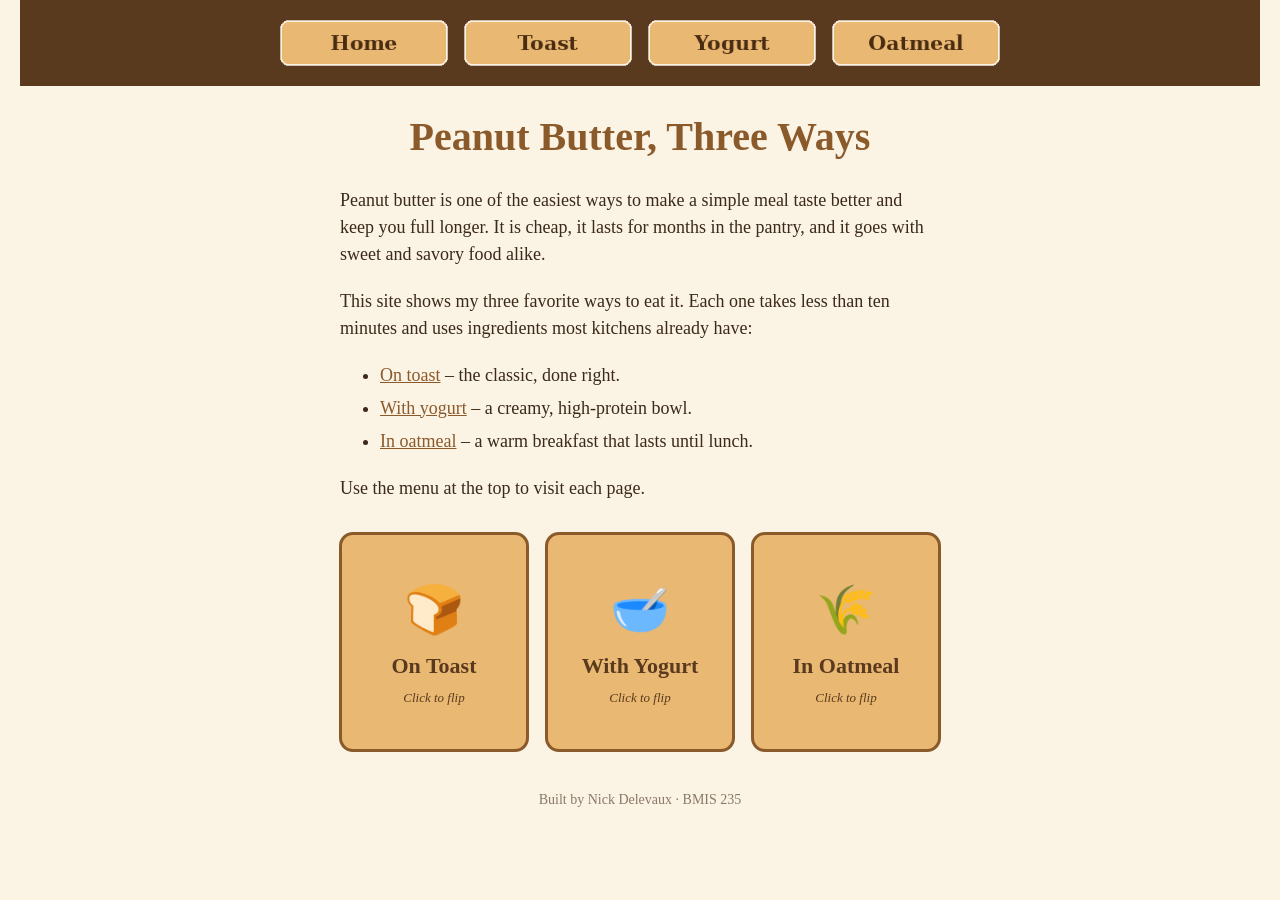
<file: index.html>
<!DOCTYPE html>
<!--
  Author: Nick Delevaux
  GU username: ndelevaux
  Course: BMIS 235 - HTML-3
-->
<html lang="en">
<head>
<meta charset="utf-8">
<meta name="author" content="Nick Delevaux">
<title>Peanut Butter, Three Ways</title>

<!-- this one line connects the page to the stylesheet -->
<link rel="stylesheet" href="styles.css">
</head>
<body>

<!-- ===== MENU ============================================================
     The menu is four links. Each link wraps an image instead of words.
     Every page has the exact same menu.
     ===================================================================== -->
<nav>
    <a href="index.html"><img src="img/home.png" alt="Home"></a>
    <a href="toast.html"><img src="img/toast.png" alt="Peanut butter on toast"></a>
    <a href="yogurt.html"><img src="img/yogurt.png" alt="Peanut butter with yogurt"></a>
    <a href="oatmeal.html"><img src="img/oatmeal.png" alt="Peanut butter in oatmeal"></a>
</nav>

<h1>Peanut Butter, Three Ways</h1>
<p>Peanut butter is one of the easiest ways to make a simple meal taste better and keep you full longer. It is cheap, it lasts for months in the pantry, and it goes with sweet and savory food alike.</p>
<p>This site shows my three favorite ways to eat it. Each one takes less than ten minutes and uses ingredients most kitchens already have:</p>
<ul>
    <li><a href="toast.html">On toast</a> &ndash; the classic, done right.</li>
    <li><a href="yogurt.html">With yogurt</a> &ndash; a creamy, high-protein bowl.</li>
    <li><a href="oatmeal.html">In oatmeal</a> &ndash; a warm breakfast that lasts until lunch.</li>
</ul>
<p>Use the menu at the top to visit each page.</p>

<!-- ===== SHOWCASE ======================================================
     This box is empty on purpose. In Part 7 you paste an interactive
     graphic BETWEEN the opening <div> and the closing </div> below.
     ===================================================================== -->
<div class="showcase">
<!-- HTML: three cards, one per way to serve peanut butter. Click a card to flip it and see a tip on the back. -->
<div class="pb-cards">
    <button class="pb-card" type="button" aria-pressed="false">
        <span class="pb-inner">
            <span class="pb-front"><span class="pb-emoji">🍞</span><span class="pb-title">On Toast</span><span class="pb-hint">Click to flip</span></span>
            <span class="pb-back"><span class="pb-title">Toast tip</span>Spread it while the toast is hot so it melts. Top with banana and cinnamon.</span>
        </span>
    </button>
    <button class="pb-card" type="button" aria-pressed="false">
        <span class="pb-inner">
            <span class="pb-front"><span class="pb-emoji">🥣</span><span class="pb-title">With Yogurt</span><span class="pb-hint">Click to flip</span></span>
            <span class="pb-back"><span class="pb-title">Yogurt tip</span>Swirl, don't stir, so you get ribbons of peanut butter. Add granola for crunch.</span>
        </span>
    </button>
    <button class="pb-card" type="button" aria-pressed="false">
        <span class="pb-inner">
            <span class="pb-front"><span class="pb-emoji">🌾</span><span class="pb-title">In Oatmeal</span><span class="pb-hint">Click to flip</span></span>
            <span class="pb-back"><span class="pb-title">Oatmeal tip</span>Stir it in after the oats come off the heat. It melts in and keeps you full till lunch.</span>
        </span>
    </button>
</div>

<!-- CSS: brand colors and fonts, the card layout, and the flip animation. Every rule starts with .showcase so it only styles this box. -->
<style>
    .showcase .pb-cards {
        display: flex;
        flex-wrap: wrap;
        justify-content: center;
        gap: 16px;
        max-width: 640px;
        margin: 30px auto;
        font-family: Georgia, "Times New Roman", serif;
    }
    .showcase .pb-card {
        width: 190px;
        height: 220px;
        padding: 0;
        border: none;
        background: none;
        cursor: pointer;
        perspective: 800px;
        font: inherit;
    }
    .showcase .pb-inner {
        position: relative;
        display: block;
        width: 100%;
        height: 100%;
        transition: transform 0.6s;
        transform-style: preserve-3d;
    }
    .showcase .pb-card.is-flipped .pb-inner {
        transform: rotateY(180deg);
    }
    .showcase .pb-front,
    .showcase .pb-back {
        position: absolute;
        inset: 0;
        display: flex;
        flex-direction: column;
        align-items: center;
        justify-content: center;
        gap: 8px;
        padding: 16px;
        box-sizing: border-box;
        border-radius: 14px;
        border: 3px solid #8b5a2b;
        backface-visibility: hidden;
        -webkit-backface-visibility: hidden;
        font-size: 16px;
        line-height: 1.4;
    }
    .showcase .pb-front {
        background-color: #e9b872;
        color: #5a3a1e;
    }
    .showcase .pb-back {
        background-color: #8b5a2b;
        color: #fbf3e4;
        transform: rotateY(180deg);
    }
    .showcase .pb-emoji {
        font-size: 48px;
    }
    .showcase .pb-title {
        font-size: 22px;
        font-weight: bold;
    }
    .showcase .pb-hint {
        font-size: 13px;
        font-style: italic;
    }
    .showcase .pb-card:focus-visible {
        outline: 3px solid #5a3a1e;
        outline-offset: 4px;
        border-radius: 14px;
    }
    @media (max-width: 420px) {
        .showcase .pb-card {
            width: 100%;
            max-width: 300px;
            height: 140px;
        }
        .showcase .pb-emoji {
            font-size: 32px;
        }
    }
</style>

<!-- JavaScript: when a card is clicked, flip it over (or flip it back). -->
<script>
    document.querySelectorAll(".showcase .pb-card").forEach(function (card) {
        card.addEventListener("click", function () {
            var flipped = card.classList.toggle("is-flipped");
            card.setAttribute("aria-pressed", flipped);
        });
    });
</script>
</div>

<!-- Footer: fill in your name -->
<footer>Built by Nick Delevaux &middot; BMIS 235</footer>

</body>
</html>
</file>
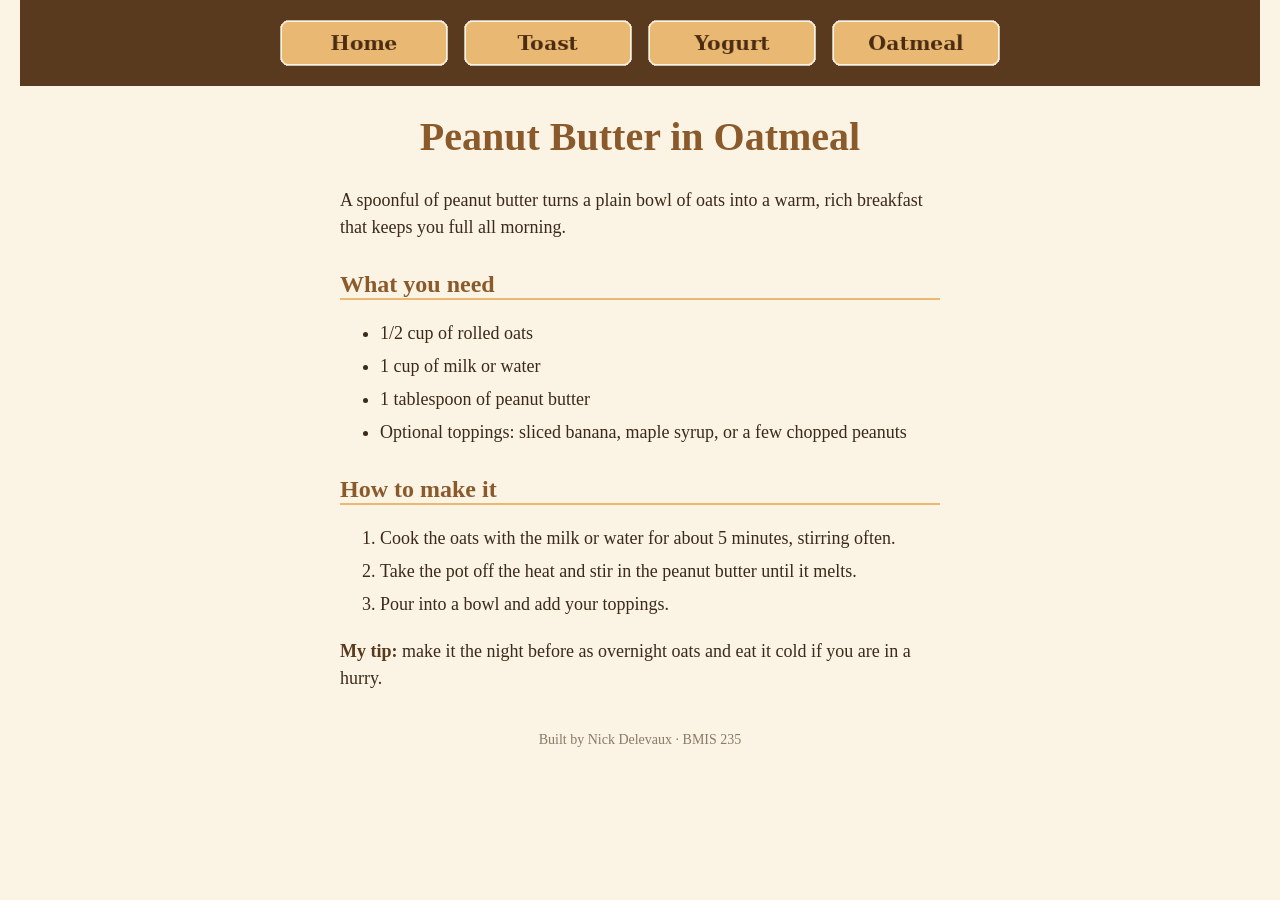
<file: oatmeal.html>
<!DOCTYPE html>
<!--
  Author: Nick Delevaux
  GU username: ndelevaux
  Course: BMIS 235 - HTML-3
-->
<html lang="en">
<head>
<meta charset="utf-8">
<meta name="author" content="Nick Delevaux">
<title>In Oatmeal</title>

<!-- this one line connects the page to the stylesheet -->
<link rel="stylesheet" href="styles.css">
</head>
<body>

<!-- ===== MENU ============================================================
     The menu is four links. Each link wraps an image instead of words.
     Every page has the exact same menu.
     ===================================================================== -->
<nav>
    <a href="index.html"><img src="img/home.png" alt="Home"></a>
    <a href="toast.html"><img src="img/toast.png" alt="Peanut butter on toast"></a>
    <a href="yogurt.html"><img src="img/yogurt.png" alt="Peanut butter with yogurt"></a>
    <a href="oatmeal.html"><img src="img/oatmeal.png" alt="Peanut butter in oatmeal"></a>
</nav>

<h1>Peanut Butter in Oatmeal</h1>
<p>A spoonful of peanut butter turns a plain bowl of oats into a warm, rich breakfast that keeps you full all morning.</p>
<h2>What you need</h2>
<ul>
    <li>1/2 cup of rolled oats</li>
    <li>1 cup of milk or water</li>
    <li>1 tablespoon of peanut butter</li>
    <li>Optional toppings: sliced banana, maple syrup, or a few chopped peanuts</li>
</ul>
<h2>How to make it</h2>
<ol>
    <li>Cook the oats with the milk or water for about 5 minutes, stirring often.</li>
    <li>Take the pot off the heat and stir in the peanut butter until it melts.</li>
    <li>Pour into a bowl and add your toppings.</li>
</ol>
<p><strong>My tip:</strong> make it the night before as overnight oats and eat it cold if you are in a hurry.</p>

<!-- Footer: fill in your name -->
<footer>Built by Nick Delevaux &middot; BMIS 235</footer>

</body>
</html>
</file>
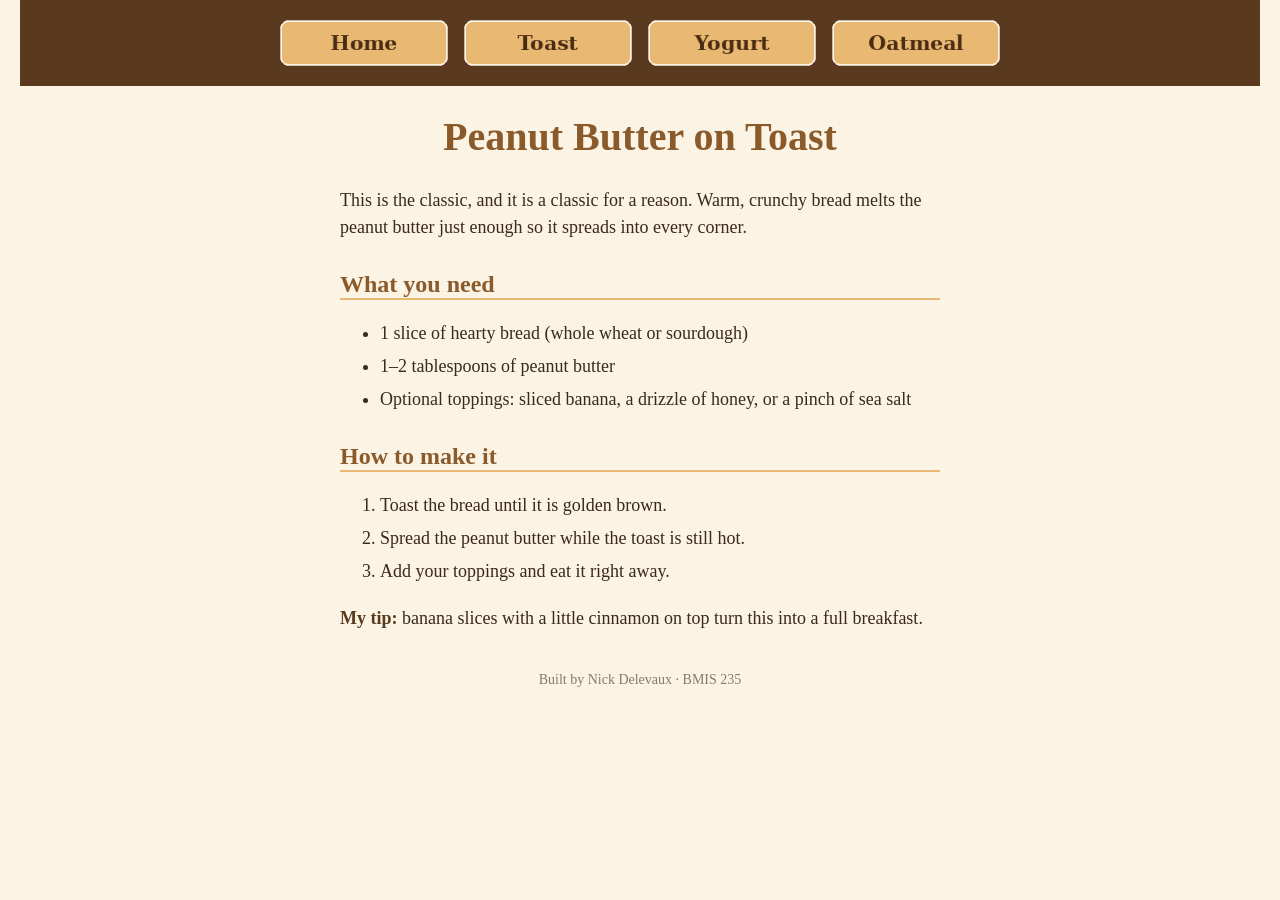
<file: toast.html>
<!DOCTYPE html>
<!--
  Author: Nick Delevaux
  GU username: ndelevaux
  Course: BMIS 235 - HTML-3
-->
<html lang="en">
<head>
<meta charset="utf-8">
<meta name="author" content="Nick Delevaux">
<title>On Toast</title>

<!-- this one line connects the page to the stylesheet -->
<link rel="stylesheet" href="styles.css">
</head>
<body>

<!-- ===== MENU ============================================================
     The menu is four links. Each link wraps an image instead of words.
     Every page has the exact same menu.
     ===================================================================== -->
<nav>
    <a href="index.html"><img src="img/home.png" alt="Home"></a>
    <a href="toast.html"><img src="img/toast.png" alt="Peanut butter on toast"></a>
    <a href="yogurt.html"><img src="img/yogurt.png" alt="Peanut butter with yogurt"></a>
    <a href="oatmeal.html"><img src="img/oatmeal.png" alt="Peanut butter in oatmeal"></a>
</nav>

<h1>Peanut Butter on Toast</h1>
<p>This is the classic, and it is a classic for a reason. Warm, crunchy bread melts the peanut butter just enough so it spreads into every corner.</p>
<h2>What you need</h2>
<ul>
    <li>1 slice of hearty bread (whole wheat or sourdough)</li>
    <li>1&ndash;2 tablespoons of peanut butter</li>
    <li>Optional toppings: sliced banana, a drizzle of honey, or a pinch of sea salt</li>
</ul>
<h2>How to make it</h2>
<ol>
    <li>Toast the bread until it is golden brown.</li>
    <li>Spread the peanut butter while the toast is still hot.</li>
    <li>Add your toppings and eat it right away.</li>
</ol>
<p><strong>My tip:</strong> banana slices with a little cinnamon on top turn this into a full breakfast.</p>

<!-- Footer: fill in your name -->
<footer>Built by Nick Delevaux &middot; BMIS 235</footer>

</body>
</html>
</file>
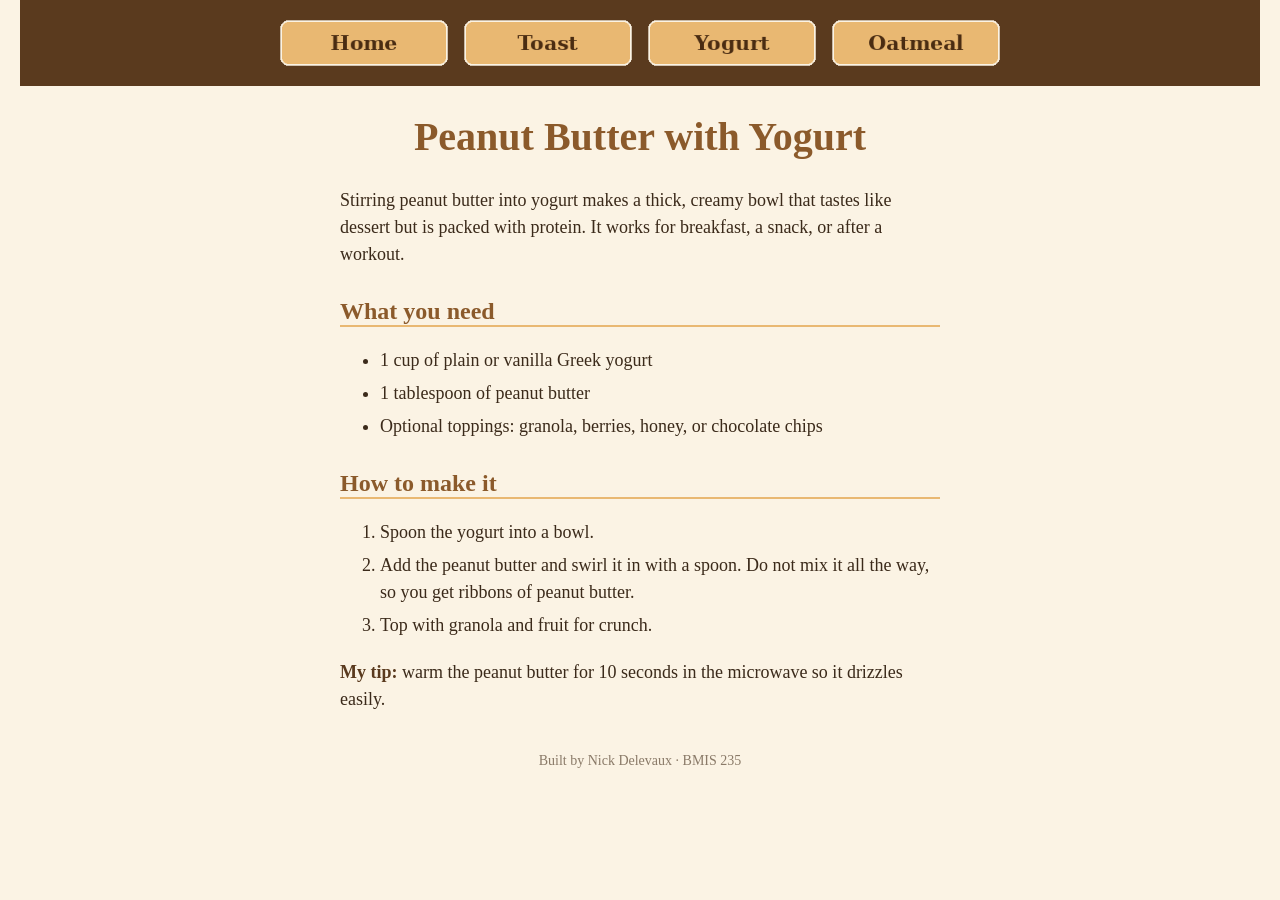
<file: yogurt.html>
<!DOCTYPE html>
<!--
  Author: Nick Delevaux
  GU username: ndelevaux
  Course: BMIS 235 - HTML-3
-->
<html lang="en">
<head>
<meta charset="utf-8">
<meta name="author" content="Nick Delevaux">
<title>With Yogurt</title>

<!-- this one line connects the page to the stylesheet -->
<link rel="stylesheet" href="styles.css">
</head>
<body>

<!-- ===== MENU ============================================================
     The menu is four links. Each link wraps an image instead of words.
     Every page has the exact same menu.
     ===================================================================== -->
<nav>
    <a href="index.html"><img src="img/home.png" alt="Home"></a>
    <a href="toast.html"><img src="img/toast.png" alt="Peanut butter on toast"></a>
    <a href="yogurt.html"><img src="img/yogurt.png" alt="Peanut butter with yogurt"></a>
    <a href="oatmeal.html"><img src="img/oatmeal.png" alt="Peanut butter in oatmeal"></a>
</nav>

<h1>Peanut Butter with Yogurt</h1>
<p>Stirring peanut butter into yogurt makes a thick, creamy bowl that tastes like dessert but is packed with protein. It works for breakfast, a snack, or after a workout.</p>
<h2>What you need</h2>
<ul>
    <li>1 cup of plain or vanilla Greek yogurt</li>
    <li>1 tablespoon of peanut butter</li>
    <li>Optional toppings: granola, berries, honey, or chocolate chips</li>
</ul>
<h2>How to make it</h2>
<ol>
    <li>Spoon the yogurt into a bowl.</li>
    <li>Add the peanut butter and swirl it in with a spoon. Do not mix it all the way, so you get ribbons of peanut butter.</li>
    <li>Top with granola and fruit for crunch.</li>
</ol>
<p><strong>My tip:</strong> warm the peanut butter for 10 seconds in the microwave so it drizzles easily.</p>

<!-- Footer: fill in your name -->
<footer>Built by Nick Delevaux &middot; BMIS 235</footer>

</body>
</html>
</file>
<file: styles.css>
/* =====================================================================
   styles.css  ·  PEANUT BUTTER, THREE WAYS
   ---------------------------------------------------------------------
   This one file is the brand guide. Every page that links to it gets
   the same font, the same colors and the same spacing.
   Colors: cream background, peanut tan, roasted brown.
   ===================================================================== */

body {
    font-family: Georgia, "Times New Roman", serif;
    background-color: #fbf3e4;
    color: #3b2a1a;
    margin: 0;
    padding: 0 20px 40px 20px;
}

/* the menu at the top of every page */
nav {
    background-color: #5a3a1e;
    padding: 14px;
    text-align: center;
}

/* every menu image is forced to the same height */
nav img {
    height: 50px;
    margin: 4px;
    vertical-align: middle;
}

nav a {
    text-decoration: none;
}

h1 {
    color: #8b5a2b;
    text-align: center;
    font-size: 40px;
}

h2 {
    color: #8b5a2b;
    max-width: 600px;
    margin: 30px auto 10px auto;
    font-size: 24px;
    border-bottom: 2px solid #e9b872;
}

p, ul, ol {
    max-width: 600px;
    margin: 20px auto;
    font-size: 18px;
    line-height: 1.5;
}

ul, ol {
    padding-left: 40px;
    box-sizing: border-box;
}

li {
    margin-bottom: 6px;
}

a {
    color: #8b5a2b;
}

strong {
    color: #5a3a1e;
}

footer {
    text-align: center;
    font-size: 14px;
    color: #8a7a68;
    margin-top: 40px;
}
</file>
